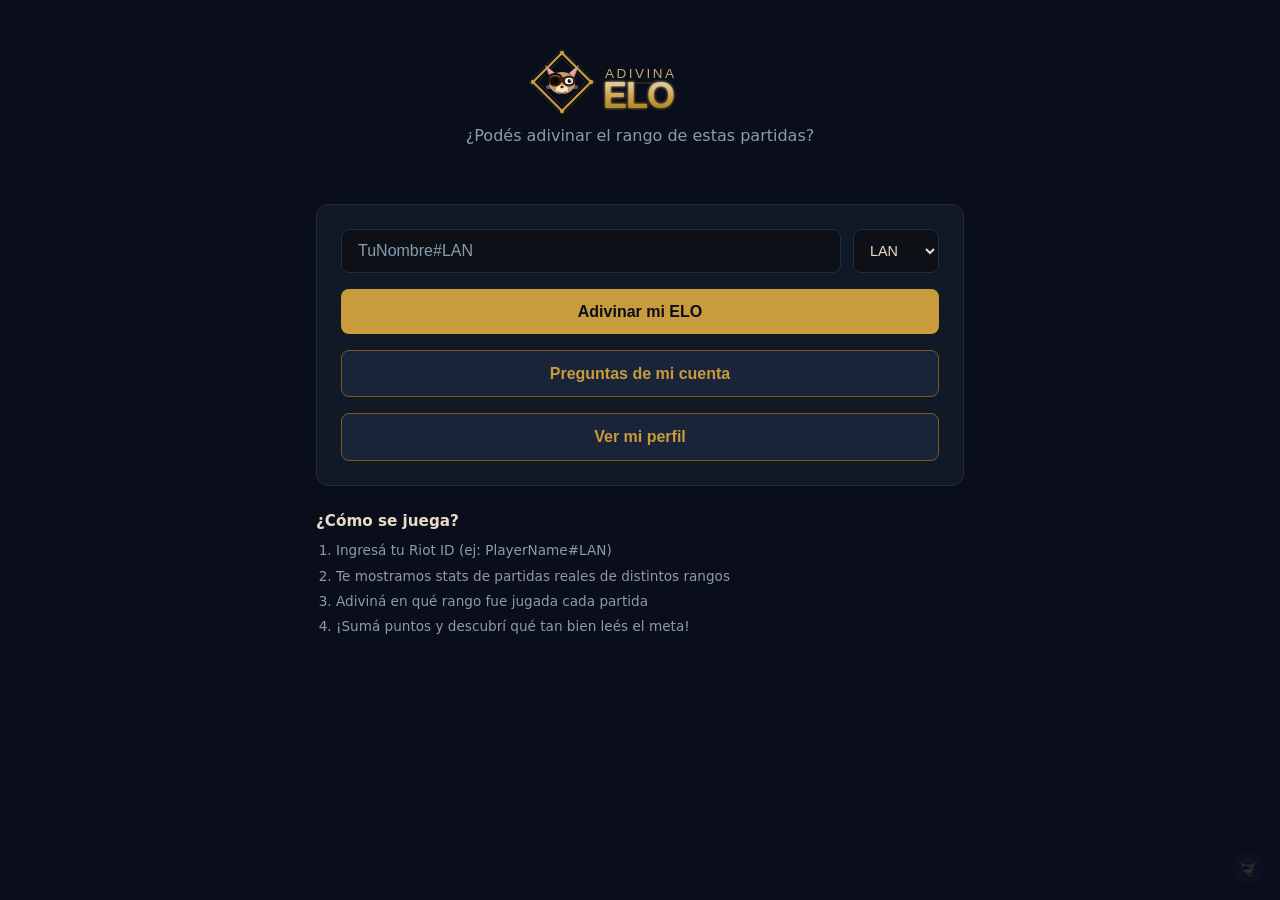
<file: frontend/index.html>
<!DOCTYPE html>
<html lang="es">
<head>
  <meta charset="UTF-8" />
  <meta name="viewport" content="width=device-width, initial-scale=1.0" />
  <title>Adivina tu ELO — League of Legends</title>
  <meta name="description" content="¿Podés adivinar el ELO de estas partidas? Ingresá tu Riot ID y poné a prueba tu lectura del meta." />
  <link rel="stylesheet" href="css/style.css" />
</head>
<body>

<header class="site-header">
  <img src="img/logo.svg" class="site-logo raccoon-float" alt="AdivinaELO">
  <p class="subtitle">¿Podés adivinar el rango de estas partidas?</p>
</header>

<main class="container">
  <div class="card">
    <form class="search-form" id="searchForm" autocomplete="off">
      <div class="input-row">
        <input
          type="text"
          id="riotId"
          placeholder="TuNombre#LAN"
          required
          spellcheck="false"
        />
        <select id="region">
          <option value="la1">LAN</option>
          <option value="la2">LAS</option>
          <option value="na1">NA</option>
          <option value="br1">BR</option>
          <option value="euw1">EUW</option>
          <option value="eune1">EUNE</option>
          <option value="kr">KR</option>
          <option value="jp1">JP</option>
        </select>
      </div>
      <button type="submit" class="btn" id="playBtn">Adivinar mi ELO</button>
      <button type="button" class="btn btn-secondary" id="triviaBtn">Preguntas de mi cuenta</button>
      <button type="button" class="btn btn-secondary" id="profileBtn">Ver mi perfil</button>
    </form>

    <div class="msg error" id="errorMsg"></div>
    <div class="loader" id="loader">
      <div class="spinner"></div>
      <div>Analizando tus partidas...</div>
      <div class="loader-note">La primera carga puede tardar hasta 30 segundos</div>
    </div>
  </div>

  <div class="how-to">
    <h3>¿Cómo se juega?</h3>
    <ol>
      <li>Ingresá tu Riot ID (ej: PlayerName#LAN)</li>
      <li>Te mostramos stats de partidas reales de distintos rangos</li>
      <li>Adiviná en qué rango fue jugada cada partida</li>
      <li>¡Sumá puntos y descubrí qué tan bien leés el meta!</li>
    </ol>
  </div>
</main>

<!-- Botón oculto API Key -->
<button id="apiKeyBtn" class="apikey-fab" title="Configurar API Key"><img src="img/raccoon-spy.svg" alt="API Key" style="width:18px;height:18px"></button>
<div id="apiKeyOverlay" class="apikey-overlay"></div>
<div id="apiKeyModal" class="apikey-modal">
  <div class="apikey-modal-title">API Key de Riot</div>
  <div class="apikey-modal-desc">Si tenés tu propia clave de desarrollador, podés ingresarla aquí. Se guarda solo en tu navegador y se usa en lugar de la del servidor.</div>
  <input type="text" id="apiKeyInput" class="apikey-input" placeholder="RGAPI-xxxxxxxx-xxxx-xxxx-xxxx-xxxxxxxxxxxx" spellcheck="false" autocomplete="off" />
  <div id="apiKeyStatus" class="apikey-status"></div>
  <div class="apikey-actions">
    <button id="apiKeyClear" class="btn btn-secondary">Limpiar</button>
    <button id="apiKeySave" class="btn">Guardar</button>
  </div>
</div>

<script src="js/apikey.js"></script>
<script src="js/main.js"></script>
</body>
</html>
</file>
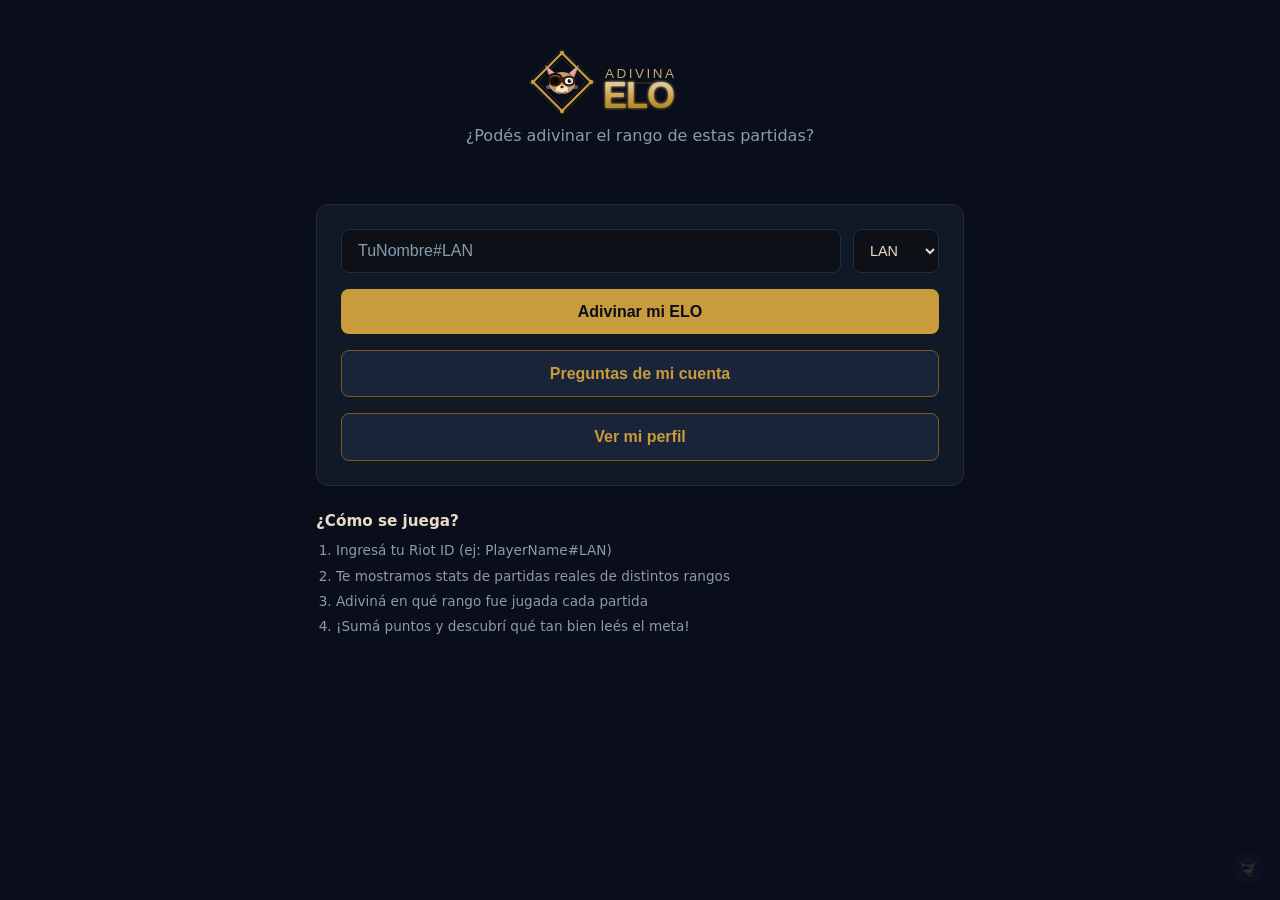
<file: frontend/game.html>
<!DOCTYPE html>
<html lang="es">
<head>
  <meta charset="UTF-8" />
  <meta name="viewport" content="width=device-width, initial-scale=1.0" />
  <title>Adivina tu ELO — Jugando</title>
  <style>
    .site-mini-header { display:flex; align-items:center; justify-content:center; padding:1rem 0 0; }
  </style>
  <link rel="stylesheet" href="css/style.css" />
</head>
<body>

<div class="site-mini-header">
  <img src="img/logo.svg" class="site-logo-mini" alt="AdivinaELO">
</div>
<main class="container" id="app">
  <!-- Loader inicial mientras se cargan los datos -->
  <div class="loader show" id="initLoader">
    <div class="spinner"></div>
    <div>Cargando partidas...</div>
  </div>

  <!-- Pantalla principal del juego -->
  <div id="gameScreen" style="display:none">

    <!-- Banner del jugador -->
    <div class="player-banner">
      <div>
        <div class="player-name" id="playerName">—</div>
        <div class="player-rank" id="playerRank">—</div>
      </div>
      <div class="score-display">
        <div class="score-num" id="scoreNum">0</div>
        <div class="score-label">puntos</div>
      </div>
    </div>

    <!-- Círculos de progreso -->
    <div class="progress-circles" id="progressCircles"></div>

    <!-- Barra de progreso -->
    <div class="progress-wrap">
      <div class="progress-label">
        <span>Pregunta <span id="qNum">1</span> de <span id="qTotal">10</span></span>
        <span id="progressPct">0%</span>
      </div>
      <div class="progress-bar">
        <div class="progress-fill" id="progressFill" style="width:0%"></div>
      </div>
    </div>

    <!-- Tarjeta de la pregunta -->
    <div class="question-card" id="questionCard">
      <!-- Cabecera con campeón -->
      <div class="champ-header">
        <img class="champ-img" id="champImg" src="" alt="" />
        <div class="champ-info">
          <div class="champ-name" id="champName">—</div>
          <div class="champ-meta">
            <span id="champPos">—</span> &bull;
            <span id="champDur">—</span> min &bull;
            <span class="badge" id="champResult">—</span>
          </div>
        </div>
      </div>

      <!-- Stats -->
      <div class="stats-grid">
        <div class="stat-item">
          <div class="stat-label">KDA</div>
          <div class="stat-value" id="statKda">—</div>
          <div class="stat-sub" id="statKdaRatio">ratio —</div>
        </div>
        <div class="stat-item">
          <div class="stat-label">CS Total</div>
          <div class="stat-value" id="statCs">—</div>
          <div class="stat-sub" id="statCsMin">— / min</div>
        </div>
        <div class="stat-item">
          <div class="stat-label">Visión</div>
          <div class="stat-value" id="statVision">—</div>
        </div>
        <div class="stat-item">
          <div class="stat-label">Daño a Campeones</div>
          <div class="stat-value" id="statDmg">—</div>
        </div>
        <div class="stat-item">
          <div class="stat-label">Oro Total</div>
          <div class="stat-value" id="statGold">—</div>
        </div>
        <div class="stat-item">
          <div class="stat-label">Rival de línea</div>
          <div class="stat-value" id="statOpponent">—</div>
        </div>
      </div>

      <!-- Pistas opcionales -->
      <div class="hint-section" id="hintSection">
        <button class="hint-btn" id="hintAlliesBtn">
          <img src="img/raccoon-spy.svg" class="hint-raccoon" alt=""> Ver aliados <span class="hint-cost">cap → 700 pts</span>
        </button>
        <button class="hint-btn" id="hintDateBtn">
          <img src="img/raccoon-date.svg" class="hint-raccoon" alt=""> Ver fecha <span class="hint-cost">cap → 500 pts</span>
        </button>
        <div class="hint-reveal" id="hintAlliesReveal" style="display:none"></div>
        <div class="hint-reveal" id="hintDateReveal" style="display:none"></div>
      </div>

      <!-- Botones de rango -->
      <div class="rank-section">
        <div class="rank-question">¿En qué rango fue jugada esta partida?</div>
        <div class="rank-grid" id="rankGrid">
          <button class="rank-btn" data-tier="IRON">Hierro</button>
          <button class="rank-btn" data-tier="BRONZE">Bronce</button>
          <button class="rank-btn" data-tier="SILVER">Plata</button>
          <button class="rank-btn" data-tier="GOLD">Oro</button>
          <button class="rank-btn" data-tier="PLATINUM">Platino</button>
          <button class="rank-btn" data-tier="EMERALD">Esmeralda</button>
          <button class="rank-btn" data-tier="DIAMOND">Diamante</button>
          <button class="rank-btn" data-tier="MASTER">Master+</button>
        </div>
      </div>

      <!-- Feedback post-respuesta -->
      <div class="feedback" id="feedback">
        <img class="feedback-raccoon" id="feedbackRaccoon" src="" alt="mapache"/>
        <div class="feedback-stars" id="feedbackStars"></div>
        <div class="feedback-title" id="feedbackTitle"></div>
        <ul class="feedback-hints" id="feedbackHints"></ul>
        <button class="btn" id="nextBtn">Siguiente pregunta →</button>
      </div>
    </div>

  </div>

  <!-- Pantalla de resultados -->
  <div class="results-screen" id="resultsScreen">
    <div class="grade-display card">
      <img class="grade-raccoon" id="gradeRaccoon" src="img/raccoon-happy.svg" alt="mapache"/>
      <div class="grade-letter" id="gradeLetter">S</div>
      <div class="grade-score" id="gradeScore">10,000</div>
      <div class="grade-label">puntos de 10,000</div>
    </div>

    <div class="card" style="margin-top: 1rem;">
      <ul class="results-list" id="resultsList"></ul>
    </div>

    <div class="results-actions">
      <button class="btn btn-secondary" id="shareBtn">Compartir resultado</button>
      <button class="btn" id="playAgainBtn">Jugar de nuevo</button>
    </div>
  </div>

</main>

<!-- Botón oculto API Key -->
<button id="apiKeyBtn" class="apikey-fab" title="Configurar API Key"><img src="img/raccoon-spy.svg" alt="API Key" style="width:18px;height:18px"></button>
<div id="apiKeyOverlay" class="apikey-overlay"></div>
<div id="apiKeyModal" class="apikey-modal">
  <div class="apikey-modal-title">API Key de Riot</div>
  <div class="apikey-modal-desc">Si tenés tu propia clave de desarrollador, podés ingresarla aquí. Se guarda solo en tu navegador y se usa en lugar de la del servidor.</div>
  <input type="text" id="apiKeyInput" class="apikey-input" placeholder="RGAPI-xxxxxxxx-xxxx-xxxx-xxxx-xxxxxxxxxxxx" spellcheck="false" autocomplete="off" />
  <div id="apiKeyStatus" class="apikey-status"></div>
  <div class="apikey-actions">
    <button id="apiKeyClear" class="btn btn-secondary">Limpiar</button>
    <button id="apiKeySave" class="btn">Guardar</button>
  </div>
</div>

<script src="js/apikey.js"></script>
<script src="js/game.js"></script>
</body>
</html>
</file>
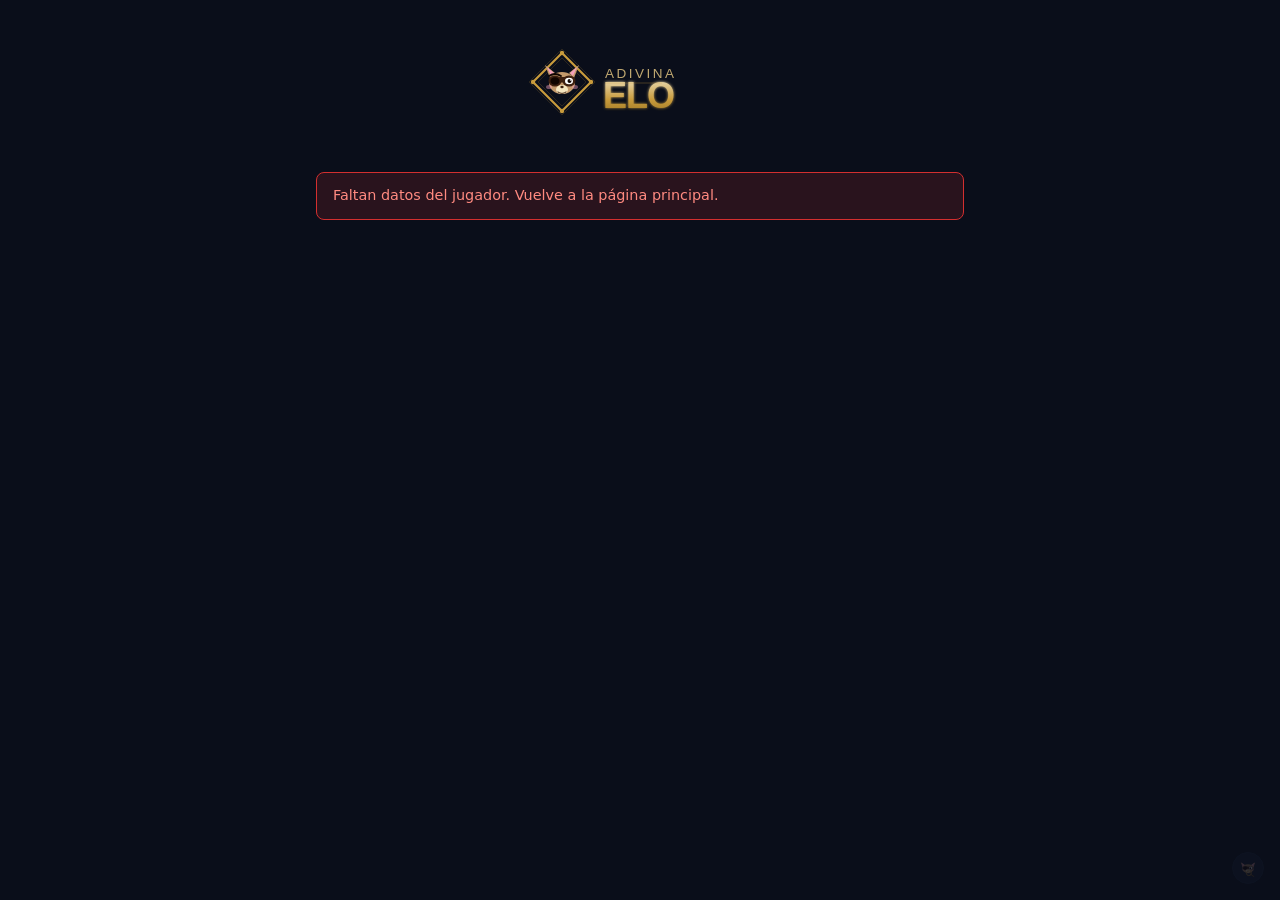
<file: frontend/profile.html>
<!DOCTYPE html>
<html lang="es">
<head>
  <meta charset="UTF-8" />
  <meta name="viewport" content="width=device-width, initial-scale=1.0" />
  <title>Mi Perfil — AdivinaELO</title>
  <link rel="stylesheet" href="css/style.css" />
</head>
<body>

<header class="site-header">
  <img src="img/logo.svg" class="site-logo raccoon-float" alt="AdivinaELO">
</header>

<main class="container">

  <!-- Loader -->
  <div class="loader show" id="loader">
    <div class="spinner"></div>
    <div>Cargando tu perfil...</div>
    <div class="loader-note">La primera carga puede tardar hasta 30 segundos</div>
  </div>

  <!-- Error -->
  <div class="msg error" id="errorMsg"></div>

  <!-- Contenido del perfil -->
  <div id="profileContent" style="display:none">

    <!-- Volver -->
    <div class="nav-back" onclick="history.back()">← Volver</div>

    <!-- Banner jugador -->
    <div class="player-banner" id="playerBanner">
      <div>
        <div class="player-name" id="playerName">—</div>
        <div class="player-rank" id="playerRank">—</div>
      </div>
    </div>

    <!-- Mains recientes -->
    <div class="section-title">
      Mains recientes
      <span class="section-sub">(últimas 4 semanas)</span>
    </div>
    <div class="champ-list" id="recentMains"></div>
    <p class="text-dim" id="noRecent" style="display:none">Sin partidas registradas en las últimas 4 semanas.</p>

    <!-- Mains históricos -->
    <div class="section-title">
      Mains históricos
      <span class="section-sub">(maestría total)</span>
    </div>
    <div class="champ-list" id="historicalMains"></div>
    <p class="text-dim" id="noHistorical" style="display:none">Sin historial registrado.</p>

    <!-- Escaladores -->
    <div class="section-title" id="escalaTitle" style="display:none">
      Escaladores
      <span class="section-sub">(últimas 4 semanas, mín. 3 partidas)</span>
    </div>
    <div class="escala-sub" id="escalaSoloLabel" style="display:none">Solo/Duo</div>
    <div class="champ-list" id="escalaSoloList"></div>
    <div class="escala-sub" id="escalaFlexLabel" style="display:none">Flexible</div>
    <div class="champ-list" id="escalaFlexList"></div>

    <!-- Libros -->
    <div class="books-card card animate-count" id="booksCard">
      <img src="img/raccoon-read.svg" class="books-raccoon raccoon-bob" alt="mapache leyendo"/>
      <div class="books-count" id="booksCount">0</div>
      <div class="books-label">libros podrías haber leído</div>
      <div class="books-ref" id="booksRef"></div>
      <div class="books-sub">
        en lugar de acumular <span id="totalPoints">0</span> pts de maestría
      </div>
    </div>

    <!-- Botón de jugar -->
    <div style="margin-top: 1rem;">
      <button class="btn" id="playBtn">Jugar AdivinaELO</button>
    </div>

  </div>
</main>

<!-- Botón oculto API Key -->
<button id="apiKeyBtn" class="apikey-fab" title="Configurar API Key"><img src="img/raccoon-spy.svg" alt="API Key" style="width:18px;height:18px"></button>
<div id="apiKeyOverlay" class="apikey-overlay"></div>
<div id="apiKeyModal" class="apikey-modal">
  <div class="apikey-modal-title">API Key de Riot</div>
  <div class="apikey-modal-desc">Si tenés tu propia clave de desarrollador, podés ingresarla aquí. Se guarda solo en tu navegador y se usa en lugar de la del servidor.</div>
  <input type="text" id="apiKeyInput" class="apikey-input" placeholder="RGAPI-xxxxxxxx-xxxx-xxxx-xxxx-xxxxxxxxxxxx" spellcheck="false" autocomplete="off" />
  <div id="apiKeyStatus" class="apikey-status"></div>
  <div class="apikey-actions">
    <button id="apiKeyClear" class="btn btn-secondary">Limpiar</button>
    <button id="apiKeySave" class="btn">Guardar</button>
  </div>
</div>

<script src="js/apikey.js"></script>
<script src="js/profile.js"></script>
</body>
</html>
</file>
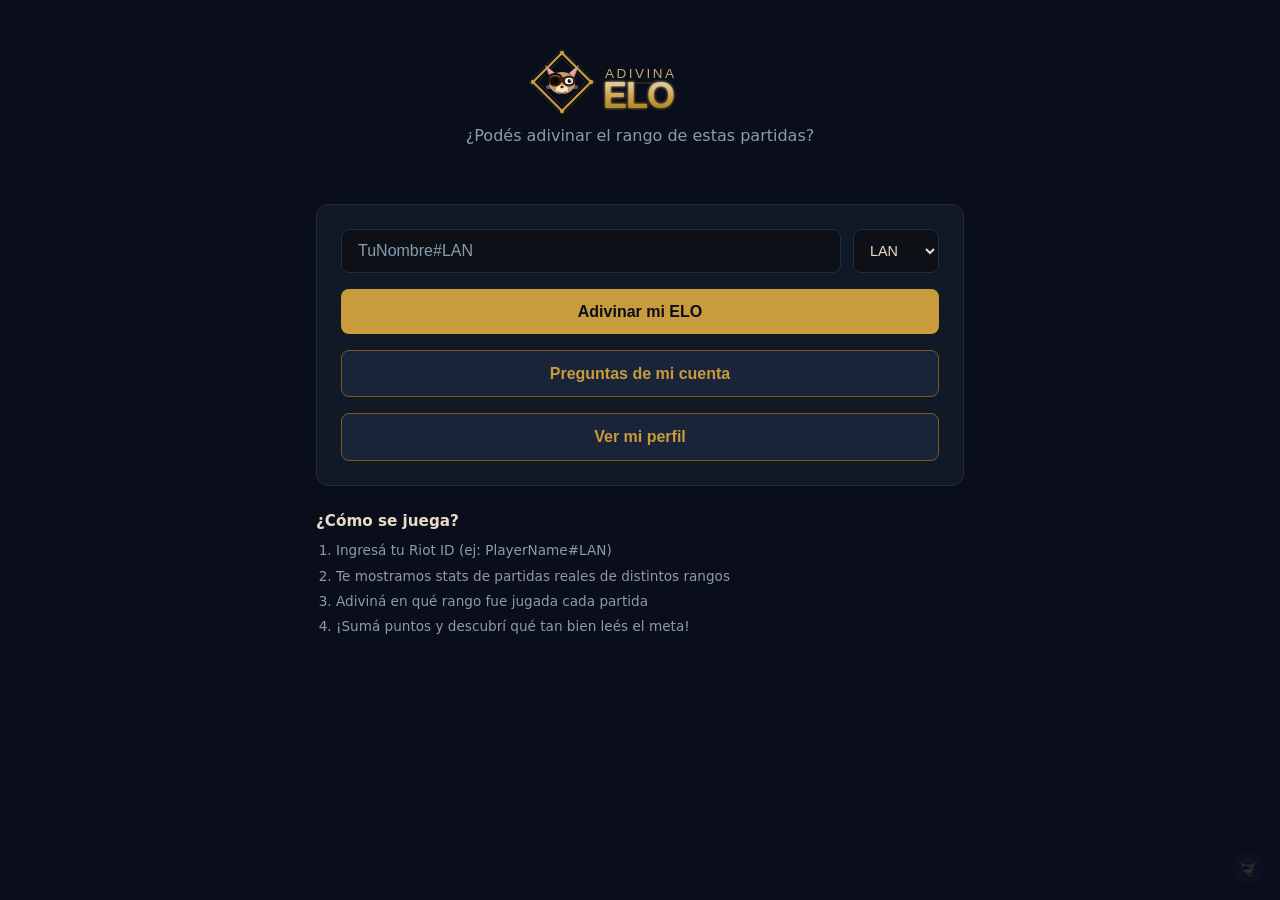
<file: frontend/trivia.html>
<!DOCTYPE html>
<html lang="es">
<head>
  <meta charset="UTF-8" />
  <meta name="viewport" content="width=device-width, initial-scale=1.0" />
  <title>Trivia de tu cuenta — AdivinaELO</title>
  <link rel="stylesheet" href="css/style.css" />
</head>
<body>

<div class="site-mini-header">
  <img src="img/logo.svg" class="site-logo-mini" alt="AdivinaELO">
</div>

<main class="container" id="app">

  <!-- Loader -->
  <div class="loader show" id="initLoader">
    <div class="spinner"></div>
    <div>Analizando tu historial...</div>
    <div class="loader-note">Revisando tus últimas 50 partidas</div>
  </div>

  <!-- Pantalla de juego trivia -->
  <div id="triviaScreen" style="display:none">

    <!-- Banner jugador -->
    <div class="player-banner">
      <div>
        <div class="player-name" id="playerName">—</div>
        <div class="player-rank" id="playerRank">—</div>
      </div>
      <div class="score-display">
        <div class="score-num" id="scoreNum">0</div>
        <div class="score-label">puntos</div>
      </div>
    </div>

    <!-- Círculos de progreso -->
    <div class="progress-circles" id="progressCircles"></div>

    <!-- Barra de progreso -->
    <div class="progress-wrap">
      <div class="progress-label">
        <span>Pregunta <span id="qNum">1</span> de <span id="qTotal">8</span></span>
        <span id="progressPct">0%</span>
      </div>
      <div class="progress-bar">
        <div class="progress-fill" id="progressFill" style="width:0%"></div>
      </div>
    </div>

    <!-- Tarjeta de pregunta trivia -->
    <div class="question-card animate-in" id="triviaCard">
      <div class="trivia-header">
        <img class="trivia-raccoon raccoon-bob" id="triviaRaccoonQ" src="img/raccoon-spy.svg" alt="">
        <div class="trivia-question" id="triviaQuestion">—</div>
      </div>

      <!-- Comodines -->
      <div class="wildcard-section" id="wildcardSection">
        <button class="wildcard-btn" id="wc50btn" title="Eliminar 2 respuestas incorrectas">
          <img src="img/raccoon-spy.svg" class="hint-raccoon" alt="">
          50/50
        </button>
        <button class="wildcard-btn" id="wcHintBtn" title="Pista emoji">
          <img src="img/raccoon-date.svg" class="hint-raccoon" alt="">
          Pista
        </button>
        <div class="wildcard-hint" id="wildcardHintReveal" style="display:none"></div>
      </div>

      <!-- Opciones de respuesta -->
      <div class="trivia-options" id="triviaOptions"></div>

      <!-- Feedback post-respuesta -->
      <div class="trivia-feedback" id="triviaFeedback" style="display:none">
        <img class="feedback-raccoon" id="triviaRaccoon" src="" alt="mapache"/>
        <div class="trivia-fact" id="triviaFact"></div>
        <button class="btn" id="triviaNextBtn">Siguiente →</button>
      </div>
    </div>

  </div>

  <!-- Pantalla de resultados -->
  <div class="results-screen" id="resultsScreen">
    <div class="grade-display card">
      <img class="grade-raccoon" id="gradeRaccoon" src="img/raccoon-happy.svg" alt="mapache"/>
      <div class="grade-letter" id="gradeLetter">S</div>
      <div class="grade-score" id="gradeScore">0</div>
      <div class="grade-label">puntos</div>
    </div>

    <div class="card" style="margin-top:1rem">
      <ul class="results-list" id="resultsList"></ul>
    </div>

    <div class="results-actions">
      <button class="btn btn-secondary" id="shareBtn">Compartir resultado</button>
      <button class="btn" id="playAgainBtn">Jugar de nuevo</button>
    </div>
  </div>

</main>

<!-- Botón oculto API Key -->
<button id="apiKeyBtn" class="apikey-fab" title="Configurar API Key"><img src="img/raccoon-spy.svg" alt="API Key" style="width:18px;height:18px"></button>
<div id="apiKeyOverlay" class="apikey-overlay"></div>
<div id="apiKeyModal" class="apikey-modal">
  <div class="apikey-modal-title">API Key de Riot</div>
  <div class="apikey-modal-desc">Si tenés tu propia clave de desarrollador, podés ingresarla aquí. Se guarda solo en tu navegador y se usa en lugar de la del servidor.</div>
  <input type="text" id="apiKeyInput" class="apikey-input" placeholder="RGAPI-xxxxxxxx-xxxx-xxxx-xxxx-xxxxxxxxxxxx" spellcheck="false" autocomplete="off" />
  <div id="apiKeyStatus" class="apikey-status"></div>
  <div class="apikey-actions">
    <button id="apiKeyClear" class="btn btn-secondary">Limpiar</button>
    <button id="apiKeySave" class="btn">Guardar</button>
  </div>
</div>

<script src="js/apikey.js"></script>
<script src="js/trivia.js"></script>
</body>
</html>
</file>
<file: frontend/css/style.css>
/* ========== Variables ========== */
:root {
  --bg: #0a0e1a;
  --bg2: #0d1117;
  --surface: #111927;
  --surface2: #1a2438;
  --border: #1e2d45;
  --gold: #C89B3C;
  --gold-light: #F0E6C8;
  --gold-dim: #7a5c1e;
  --text: #e8dcc8;
  --text-dim: #8a9bb0;
  --win: #00c853;
  --loss: #d32f2f;
  --star-on: #C89B3C;
  --star-off: #2a3a50;
  --radius: 12px;
  --transition: 0.2s ease;
}

/* ========== Reset ========== */
*, *::before, *::after { box-sizing: border-box; margin: 0; padding: 0; }
html { font-size: 16px; scroll-behavior: smooth; }
body {
  background: var(--bg);
  color: var(--text);
  font-family: 'Segoe UI', system-ui, sans-serif;
  min-height: 100vh;
  line-height: 1.5;
}

a { color: var(--gold); text-decoration: none; }
a:hover { color: var(--gold-light); }

/* ========== Layout ========== */
.container {
  max-width: 680px;
  margin: 0 auto;
  padding: 1.5rem 1rem;
}

/* ========== Header ========== */
.site-header {
  text-align: center;
  padding: 3rem 1rem 2rem;
}
.site-header .logo {
  font-size: 2.2rem;
  font-weight: 800;
  letter-spacing: -0.03em;
  color: var(--gold);
  text-shadow: 0 0 30px rgba(200,155,60,0.3);
}
.site-header .logo span { color: var(--gold-light); }
.site-header .subtitle {
  color: var(--text-dim);
  margin-top: 0.5rem;
  font-size: 1rem;
}

/* ========== Card ========== */
.card {
  background: var(--surface);
  border: 1px solid var(--border);
  border-radius: var(--radius);
  padding: 1.5rem;
}

/* ========== Form (landing) ========== */
.search-form {
  display: flex;
  flex-direction: column;
  gap: 1rem;
}
.input-row {
  display: flex;
  gap: 0.75rem;
}
.input-row input {
  flex: 1;
  background: var(--bg2);
  border: 1.5px solid var(--border);
  border-radius: 8px;
  padding: 0.75rem 1rem;
  color: var(--text);
  font-size: 1rem;
  outline: none;
  transition: border-color var(--transition);
}
.input-row input:focus { border-color: var(--gold); }
.input-row input::placeholder { color: var(--text-dim); }

.input-row select {
  background: var(--bg2);
  border: 1.5px solid var(--border);
  border-radius: 8px;
  padding: 0.75rem 0.75rem;
  color: var(--text);
  font-size: 0.9rem;
  outline: none;
  cursor: pointer;
  transition: border-color var(--transition);
}
.input-row select:focus { border-color: var(--gold); }

.btn {
  display: inline-flex;
  align-items: center;
  justify-content: center;
  gap: 0.5rem;
  background: var(--gold);
  color: #0a0e1a;
  font-weight: 700;
  font-size: 1rem;
  border: none;
  border-radius: 8px;
  padding: 0.85rem 1.5rem;
  cursor: pointer;
  transition: background var(--transition), transform var(--transition);
  width: 100%;
}
.btn:hover { background: var(--gold-light); transform: translateY(-1px); }
.btn:active { transform: translateY(0); }
.btn:disabled { opacity: 0.5; cursor: not-allowed; transform: none; }

.btn-secondary {
  background: var(--surface2);
  color: var(--gold);
  border: 1.5px solid var(--gold-dim);
}
.btn-secondary:hover { background: var(--border); }

/* ========== Error / Info messages ========== */
.msg {
  border-radius: 8px;
  padding: 0.75rem 1rem;
  font-size: 0.9rem;
  display: none;
}
.msg.error { background: rgba(211,47,47,0.15); border: 1px solid #d32f2f; color: #ff8a80; }
.msg.info  { background: rgba(200,155,60,0.1); border: 1px solid var(--gold-dim); color: var(--gold-light); }
.msg.show  { display: block; }

/* ========== Loading spinner ========== */
.loader {
  display: none;
  text-align: center;
  padding: 2rem;
  color: var(--text-dim);
}
.loader.show { display: block; }
.spinner {
  width: 40px; height: 40px;
  border: 3px solid var(--border);
  border-top-color: var(--gold);
  border-radius: 50%;
  animation: spin 0.8s linear infinite;
  margin: 0 auto 1rem;
}
@keyframes spin { to { transform: rotate(360deg); } }
.loader-note { font-size: 0.8rem; margin-top: 0.5rem; color: var(--text-dim); }

/* ========== Player banner ========== */
.player-banner {
  display: flex;
  align-items: center;
  gap: 1rem;
  padding: 1rem 1.25rem;
  background: var(--surface);
  border: 1px solid var(--border);
  border-radius: var(--radius);
  margin-bottom: 1.25rem;
}
.player-banner .player-name {
  font-weight: 700;
  font-size: 1.1rem;
  color: var(--gold-light);
}
.player-banner .player-rank {
  font-size: 0.85rem;
  color: var(--text-dim);
}
.player-banner .score-display {
  margin-left: auto;
  text-align: right;
}
.player-banner .score-num {
  font-size: 1.4rem;
  font-weight: 800;
  color: var(--gold);
}
.player-banner .score-label {
  font-size: 0.75rem;
  color: var(--text-dim);
}

/* ========== Progress bar ========== */
.progress-wrap {
  margin-bottom: 1rem;
}
.progress-label {
  display: flex;
  justify-content: space-between;
  font-size: 0.8rem;
  color: var(--text-dim);
  margin-bottom: 0.4rem;
}
.progress-bar {
  height: 4px;
  background: var(--border);
  border-radius: 2px;
  overflow: hidden;
}
.progress-fill {
  height: 100%;
  background: var(--gold);
  border-radius: 2px;
  transition: width 0.4s ease;
}

/* ========== Question card ========== */
.question-card {
  background: var(--surface);
  border: 1px solid var(--border);
  border-radius: var(--radius);
  overflow: hidden;
  margin-bottom: 1rem;
}

.champ-header {
  display: flex;
  align-items: center;
  gap: 1rem;
  padding: 1rem 1.25rem;
  background: var(--surface2);
  border-bottom: 1px solid var(--border);
}
.champ-img {
  width: 56px;
  height: 56px;
  border-radius: 8px;
  border: 2px solid var(--gold-dim);
  object-fit: cover;
  background: var(--bg2);
}
.champ-info .champ-name {
  font-size: 1.15rem;
  font-weight: 700;
  color: var(--gold-light);
}
.champ-meta {
  font-size: 0.82rem;
  color: var(--text-dim);
  margin-top: 0.2rem;
}
.badge {
  display: inline-block;
  padding: 0.15rem 0.5rem;
  border-radius: 4px;
  font-size: 0.75rem;
  font-weight: 600;
}
.badge.win  { background: rgba(0,200,83,0.15); color: var(--win); }
.badge.loss { background: rgba(211,47,47,0.15); color: var(--loss); }

/* ========== Stats grid ========== */
.stats-grid {
  display: grid;
  grid-template-columns: 1fr 1fr;
  gap: 0;
  padding: 0;
}
.stat-item {
  padding: 0.75rem 1.25rem;
  border-bottom: 1px solid var(--border);
  border-right: 1px solid var(--border);
}
.stat-item:nth-child(even) { border-right: none; }
.stat-item:nth-last-child(-n+2) { border-bottom: none; }
.stat-label {
  font-size: 0.72rem;
  color: var(--text-dim);
  text-transform: uppercase;
  letter-spacing: 0.05em;
}
.stat-value {
  font-size: 1.1rem;
  font-weight: 700;
  color: var(--text);
  margin-top: 0.1rem;
}
.stat-sub {
  font-size: 0.72rem;
  color: var(--text-dim);
}

/* ========== Rank buttons ========== */
.rank-section {
  padding: 1.25rem;
}
.rank-question {
  text-align: center;
  font-size: 0.9rem;
  color: var(--text-dim);
  margin-bottom: 1rem;
}
.rank-grid {
  display: grid;
  grid-template-columns: repeat(4, 1fr);
  gap: 0.5rem;
}
.rank-btn {
  background: var(--surface2);
  border: 1.5px solid var(--border);
  border-radius: 8px;
  color: var(--text);
  font-size: 0.82rem;
  font-weight: 600;
  padding: 0.65rem 0.5rem;
  cursor: pointer;
  transition: all var(--transition);
  text-align: center;
}
.rank-btn:hover {
  border-color: var(--gold);
  color: var(--gold);
  background: rgba(200,155,60,0.08);
}
.rank-btn.selected { border-color: var(--gold); background: rgba(200,155,60,0.15); color: var(--gold); }
.rank-btn.correct  { border-color: var(--win); background: rgba(0,200,83,0.15); color: var(--win); }
.rank-btn.wrong    { border-color: var(--loss); background: rgba(211,47,47,0.15); color: var(--loss); opacity: 0.7; }
.rank-btn:disabled { cursor: default; }

/* ========== Feedback overlay ========== */
.feedback {
  display: none;
  padding: 1rem 1.25rem;
  border-top: 1px solid var(--border);
  background: var(--bg2);
}
.feedback.show { display: block; }
.feedback-stars {
  font-size: 1.4rem;
  margin-bottom: 0.5rem;
}
.feedback-title {
  font-weight: 700;
  font-size: 1rem;
  margin-bottom: 0.25rem;
}
.feedback-title.exact { color: var(--win); }
.feedback-title.close { color: var(--gold); }
.feedback-title.miss  { color: var(--loss); }
.feedback-hints {
  font-size: 0.83rem;
  color: var(--text-dim);
  margin-bottom: 0.75rem;
}
.feedback-hints li { margin-top: 0.25rem; }

/* ========== Results screen ========== */
.results-screen { display: none; }
.results-screen.show { display: block; }

.grade-display {
  text-align: center;
  padding: 2rem 1rem;
}
.grade-letter {
  font-size: 5rem;
  font-weight: 900;
  color: var(--gold);
  line-height: 1;
  text-shadow: 0 0 40px rgba(200,155,60,0.4);
}
.grade-score {
  font-size: 1.5rem;
  font-weight: 700;
  color: var(--gold-light);
  margin-top: 0.5rem;
}
.grade-label { color: var(--text-dim); font-size: 0.9rem; }

.results-list {
  list-style: none;
  display: flex;
  flex-direction: column;
  gap: 0.5rem;
  margin: 1rem 0;
}
.result-item {
  display: flex;
  align-items: center;
  gap: 0.75rem;
  padding: 0.6rem 0.75rem;
  background: var(--surface2);
  border-radius: 8px;
  font-size: 0.88rem;
}
.result-item .ri-champ { font-weight: 600; flex: 1; }
.result-item .ri-guess { color: var(--text-dim); }
.result-item .ri-answer { font-weight: 600; }
.result-item.correct .ri-answer { color: var(--win); }
.result-item.wrong   .ri-answer { color: var(--loss); }
.result-item .ri-pts { color: var(--gold); font-weight: 700; margin-left: auto; }

.results-actions {
  display: flex;
  gap: 0.75rem;
  margin-top: 1rem;
}
.results-actions .btn { flex: 1; }

/* ========== How to play ========== */
.how-to {
  margin-top: 1.5rem;
  font-size: 0.85rem;
  color: var(--text-dim);
}
.how-to h3 { color: var(--text); margin-bottom: 0.5rem; font-size: 0.95rem; }
.how-to ol { padding-left: 1.25rem; }
.how-to li { margin-bottom: 0.3rem; }

/* ========== Raccoons ========== */
.raccoon { display: inline-block; }
.raccoon img { display: block; }

@keyframes raccoon-bounce {
  0%, 100% { transform: translateY(0) rotate(0deg); }
  30%       { transform: translateY(-8px) rotate(-3deg); }
  60%       { transform: translateY(-4px) rotate(2deg); }
}
@keyframes raccoon-shake {
  0%, 100% { transform: rotate(0deg); }
  20%       { transform: rotate(-6deg); }
  40%       { transform: rotate(6deg); }
  60%       { transform: rotate(-4deg); }
  80%       { transform: rotate(4deg); }
}
@keyframes raccoon-float {
  0%, 100% { transform: translateY(0px); }
  50%       { transform: translateY(-4px); }
}
@keyframes raccoon-bob {
  0%, 100% { transform: translateY(0px) rotate(0deg); }
  50%       { transform: translateY(-2px) rotate(1deg); }
}

.raccoon-bounce { animation: raccoon-bounce 0.7s ease both; }
.raccoon-shake  { animation: raccoon-shake 0.5s ease both; }
.raccoon-float  { animation: raccoon-float 3s ease-in-out infinite; }
.raccoon-bob    { animation: raccoon-bob 2.5s ease-in-out infinite; }

/* Logo raccoon en header */
.logo-raccoon {
  width: 38px;
  height: 38px;
  margin-right: 0.4rem;
  vertical-align: middle;
}

/* Raccoon de feedback (grande) */
.feedback-raccoon {
  width: 72px;
  height: 72px;
  margin: 0 auto 0.5rem;
  display: block;
}

/* Raccoon en botones de pista (chico) */
.hint-raccoon {
  width: 26px;
  height: 26px;
  flex-shrink: 0;
}

/* Raccoon de resultados */
.grade-raccoon {
  width: 100px;
  height: 100px;
  margin: 0 auto 0.75rem;
  display: block;
}

/* Raccoon de libros en perfil */
.books-raccoon {
  width: 90px;
  height: 90px;
  margin: 0 auto 0.5rem;
  display: block;
}

/* ========== Pistas opcionales ========== */
.hint-section {
  display: flex;
  flex-wrap: wrap;
  gap: 0.5rem;
  padding: 0.75rem 1.25rem;
  border-top: 1px solid var(--border);
  border-bottom: 1px solid var(--border);
  background: var(--bg2);
}
.hint-btn {
  display: inline-flex;
  align-items: center;
  gap: 0.4rem;
  background: var(--surface2);
  border: 1.5px solid var(--border);
  border-radius: 7px;
  color: var(--text-dim);
  font-size: 0.82rem;
  padding: 0.45rem 0.85rem;
  cursor: pointer;
  transition: all var(--transition);
}
.hint-btn:hover:not(:disabled) { border-color: var(--gold-dim); color: var(--text); }
.hint-btn:disabled { opacity: 0.45; cursor: default; }
.hint-btn.used { border-color: var(--gold-dim); color: var(--gold); background: rgba(200,155,60,0.07); }
.hint-cost { font-size: 0.72rem; color: var(--text-dim); }
.hint-reveal {
  width: 100%;
  font-size: 0.85rem;
  color: var(--gold-light);
  padding: 0.25rem 0;
  animation: fadeIn 0.2s ease both;
}

/* ========== Animaciones ========== */
@keyframes fadeSlideIn {
  from { opacity: 0; transform: translateY(14px); }
  to   { opacity: 1; transform: translateY(0); }
}
@keyframes fadeIn {
  from { opacity: 0; }
  to   { opacity: 1; }
}
@keyframes starPop {
  0%   { transform: scale(0) rotate(-15deg); opacity: 0; }
  70%  { transform: scale(1.25) rotate(5deg); }
  100% { transform: scale(1) rotate(0deg); opacity: 1; }
}
@keyframes correctPulse {
  0%   { box-shadow: 0 0 0 0 rgba(0,200,83,0.45); }
  70%  { box-shadow: 0 0 0 10px rgba(0,200,83,0); }
  100% { box-shadow: 0 0 0 0 rgba(0,200,83,0); }
}
@keyframes countUp {
  from { opacity: 0; transform: scale(0.7); }
  to   { opacity: 1; transform: scale(1); }
}

.animate-in   { animation: fadeSlideIn 0.35s ease both; }
.animate-fade { animation: fadeIn 0.25s ease both; }
.star-anim    { display: inline-block; animation: starPop 0.4s ease both; }
.rank-btn.correct { animation: correctPulse 0.7s ease; }
.animate-count { animation: countUp 0.4s cubic-bezier(0.34, 1.56, 0.64, 1) both; }

/* ========== Perfil ========== */
.champ-list {
  display: flex;
  flex-wrap: wrap;
  gap: 0.75rem;
  margin: 0.5rem 0 1rem;
}
.champ-card {
  display: flex;
  align-items: center;
  gap: 0.75rem;
  background: var(--surface2);
  border: 1px solid var(--border);
  border-radius: 10px;
  padding: 0.75rem 1rem;
  flex: 1;
  min-width: 180px;
  transition: border-color var(--transition);
}
.champ-card:hover { border-color: var(--gold-dim); }
.champ-card-img {
  width: 52px;
  height: 52px;
  border-radius: 6px;
  border: 2px solid var(--gold-dim);
  object-fit: cover;
  background: var(--bg2);
  flex-shrink: 0;
}
.champ-card-name  { font-weight: 700; color: var(--gold-light); font-size: 0.95rem; }
.champ-card-pts   { font-size: 0.8rem; color: var(--text-dim); margin-top: 0.1rem; }
.champ-card-level { font-size: 0.75rem; color: var(--text-dim); margin-top: 0.1rem; }
.champ-card-level.escala-net { color: var(--win); font-weight: 700; }
.escala-sub { font-size: 0.78rem; font-weight: 600; color: var(--text-dim); text-transform: uppercase;
              letter-spacing: 0.05em; margin: 0.5rem 0 0.25rem; }

.books-card {
  text-align: center;
  padding: 2.5rem 1rem 2rem;
  margin-top: 1rem;
}
.books-icon  { font-size: 3rem; line-height: 1; }
.books-count {
  font-size: 5rem;
  font-weight: 900;
  color: var(--gold);
  line-height: 1;
  text-shadow: 0 0 40px rgba(200,155,60,0.35);
  margin: 0.25rem 0;
}
.books-label { color: var(--text-dim); font-size: 0.9rem; }
.books-ref   {
  font-size: 1.05rem;
  font-weight: 600;
  color: var(--gold-light);
  margin: 0.75rem 0 0.25rem;
}
.books-sub   { font-size: 0.8rem; color: var(--text-dim); }
.books-sub span { color: var(--text); font-weight: 600; }

.section-title {
  font-size: 1rem;
  font-weight: 700;
  color: var(--text);
  margin: 1.5rem 0 0.4rem;
}
.section-sub {
  font-size: 0.78rem;
  color: var(--text-dim);
  margin-left: 0.4rem;
  font-weight: 400;
}
.text-dim { color: var(--text-dim); font-size: 0.85rem; }

.nav-back {
  display: inline-flex;
  align-items: center;
  gap: 0.4rem;
  color: var(--text-dim);
  font-size: 0.85rem;
  margin-bottom: 1rem;
  cursor: pointer;
  transition: color var(--transition);
}
.nav-back:hover { color: var(--gold); }

/* ========== Círculos de progreso ========== */
.progress-circles {
  display: flex;
  flex-wrap: wrap;
  gap: 6px;
  justify-content: center;
  padding: 0.75rem 0 0.25rem;
}
.prog-circle {
  width: 10px;
  height: 10px;
  border-radius: 50%;
  background: var(--border);
  transition: background 0.3s ease, transform 0.2s ease;
  display: inline-block;
}
.prog-circle.pc-exact { background: var(--win);  transform: scale(1.2); }
.prog-circle.pc-close { background: var(--gold); transform: scale(1.1); }
.prog-circle.pc-miss  { background: var(--loss); }

/* Badge de pista usada en resultados */
.ri-hint-badge {
  font-size: 0.68rem;
  background: rgba(200,155,60,0.12);
  border: 1px solid var(--gold-dim);
  color: var(--gold-dim);
  border-radius: 4px;
  padding: 0.1rem 0.35rem;
  white-space: nowrap;
}
.result-item.exact .ri-answer { color: var(--win); }
.result-item.close .ri-answer { color: var(--gold); }
.result-item.miss  .ri-answer { color: var(--loss); }

/* ========== Logo SVG ========== */
.site-logo {
  width: 224px;
  height: 68px;
  display: block;
  margin: 0 auto;
}
.site-logo-mini {
  width: 140px;
  height: 43px;
  display: block;
}

/* ========== Modo Trivia ========== */
.trivia-header {
  display: flex;
  align-items: flex-start;
  gap: 0.75rem;
  padding: 1.25rem 1.25rem 1rem;
  background: var(--surface2);
  border-bottom: 1px solid var(--border);
}
.trivia-raccoon {
  width: 52px;
  height: 52px;
  flex-shrink: 0;
}
.trivia-question {
  font-size: 1.05rem;
  font-weight: 700;
  color: var(--gold-light);
  line-height: 1.4;
}

.wildcard-section {
  display: flex;
  flex-wrap: wrap;
  gap: 0.5rem;
  padding: 0.75rem 1.25rem;
  border-bottom: 1px solid var(--border);
  background: var(--bg2);
}
.wildcard-btn {
  display: inline-flex;
  align-items: center;
  gap: 0.4rem;
  background: var(--surface2);
  border: 1.5px solid var(--border);
  border-radius: 7px;
  color: var(--text-dim);
  font-size: 0.82rem;
  font-weight: 600;
  padding: 0.45rem 0.85rem;
  cursor: pointer;
  transition: all var(--transition);
}
.wildcard-btn:hover:not(:disabled) { border-color: var(--gold-dim); color: var(--text); }
.wildcard-btn:disabled { opacity: 0.45; cursor: default; }
.wildcard-btn.used { border-color: var(--gold-dim); color: var(--gold); background: rgba(200,155,60,0.07); }
.wildcard-hint {
  width: 100%;
  font-size: 0.83rem;
  color: var(--gold-light);
  padding: 0.2rem 0;
  animation: fadeIn 0.2s ease both;
}

.trivia-options {
  display: flex;
  flex-direction: column;
  gap: 0.5rem;
  padding: 1rem 1.25rem;
}
.trivia-opt-btn {
  width: 100%;
  text-align: left;
  background: var(--surface2);
  border: 1.5px solid var(--border);
  border-radius: 8px;
  color: var(--text);
  font-size: 0.95rem;
  padding: 0.8rem 1rem;
  cursor: pointer;
  transition: all var(--transition);
}
.trivia-opt-btn:hover:not(:disabled) {
  border-color: var(--gold);
  color: var(--gold);
  background: rgba(200,155,60,0.07);
}
.trivia-opt-btn:disabled { cursor: default; }
.trivia-opt-btn.correct { border-color: var(--win); background: rgba(0,200,83,0.12); color: var(--win); }
.trivia-opt-btn.wrong   { border-color: var(--loss); background: rgba(211,47,47,0.12); color: var(--loss); opacity: 0.7; }
.trivia-opt-btn.eliminated { opacity: 0.3; text-decoration: line-through; }

.trivia-feedback {
  padding: 1rem 1.25rem;
  border-top: 1px solid var(--border);
  background: var(--bg2);
  animation: fadeIn 0.25s ease both;
}
.trivia-fact {
  font-size: 0.9rem;
  margin: 0.5rem 0 0.75rem;
  padding: 0.5rem 0.75rem;
  border-radius: 8px;
  line-height: 1.4;
}
.trivia-fact.exact { background: rgba(0,200,83,0.08); color: var(--win); }
.trivia-fact.miss  { background: rgba(211,47,47,0.08); color: var(--text-dim); }

/* ========== API Key FAB + Modal ========== */
.apikey-fab {
  position: fixed;
  bottom: 1rem;
  right: 1rem;
  width: 32px;
  height: 32px;
  border-radius: 50%;
  background: var(--surface2);
  border: 1px solid var(--border);
  color: var(--text-dim);
  font-size: 0.8rem;
  cursor: pointer;
  opacity: 0.18;
  transition: opacity 0.2s ease;
  z-index: 900;
  display: flex;
  align-items: center;
  justify-content: center;
  line-height: 1;
}
.apikey-fab:hover { opacity: 1; }

.apikey-overlay {
  display: none;
  position: fixed;
  inset: 0;
  background: rgba(0,0,0,0.55);
  z-index: 1000;
}
.apikey-overlay.show { display: block; }

.apikey-modal {
  display: none;
  position: fixed;
  bottom: 4.5rem;
  right: 1rem;
  width: min(320px, calc(100vw - 2rem));
  background: var(--surface);
  border: 1px solid var(--border);
  border-radius: var(--radius);
  padding: 1.25rem;
  z-index: 1001;
  box-shadow: 0 8px 32px rgba(0,0,0,0.55);
}
.apikey-modal.show { display: block; animation: fadeSlideIn 0.2s ease both; }

.apikey-modal-title {
  font-weight: 700;
  color: var(--gold-light);
  font-size: 0.95rem;
  margin-bottom: 0.3rem;
}
.apikey-modal-desc {
  font-size: 0.77rem;
  color: var(--text-dim);
  line-height: 1.45;
  margin-bottom: 0.85rem;
}
.apikey-input {
  width: 100%;
  background: var(--bg2);
  border: 1.5px solid var(--border);
  border-radius: 8px;
  padding: 0.6rem 0.75rem;
  color: var(--text);
  font-size: 0.78rem;
  font-family: monospace;
  outline: none;
  transition: border-color var(--transition);
  margin-bottom: 0.4rem;
}
.apikey-input:focus { border-color: var(--gold); }
.apikey-status {
  font-size: 0.75rem;
  color: var(--text-dim);
  min-height: 1.1em;
  margin-bottom: 0.85rem;
}
.apikey-actions {
  display: flex;
  gap: 0.5rem;
}
.apikey-actions .btn {
  flex: 1;
  padding: 0.55rem 0.75rem;
  font-size: 0.85rem;
}

/* ========== Responsive ========== */
@media (max-width: 480px) {
  .rank-grid { grid-template-columns: repeat(2, 1fr); }
  .stats-grid { grid-template-columns: 1fr; }
  .stat-item { border-right: none; }
  .stat-item:nth-last-child(1) { border-bottom: none; }
  .stat-item:nth-last-child(2) { border-bottom: 1px solid var(--border); }
  .input-row { flex-direction: column; }
}
</file>
